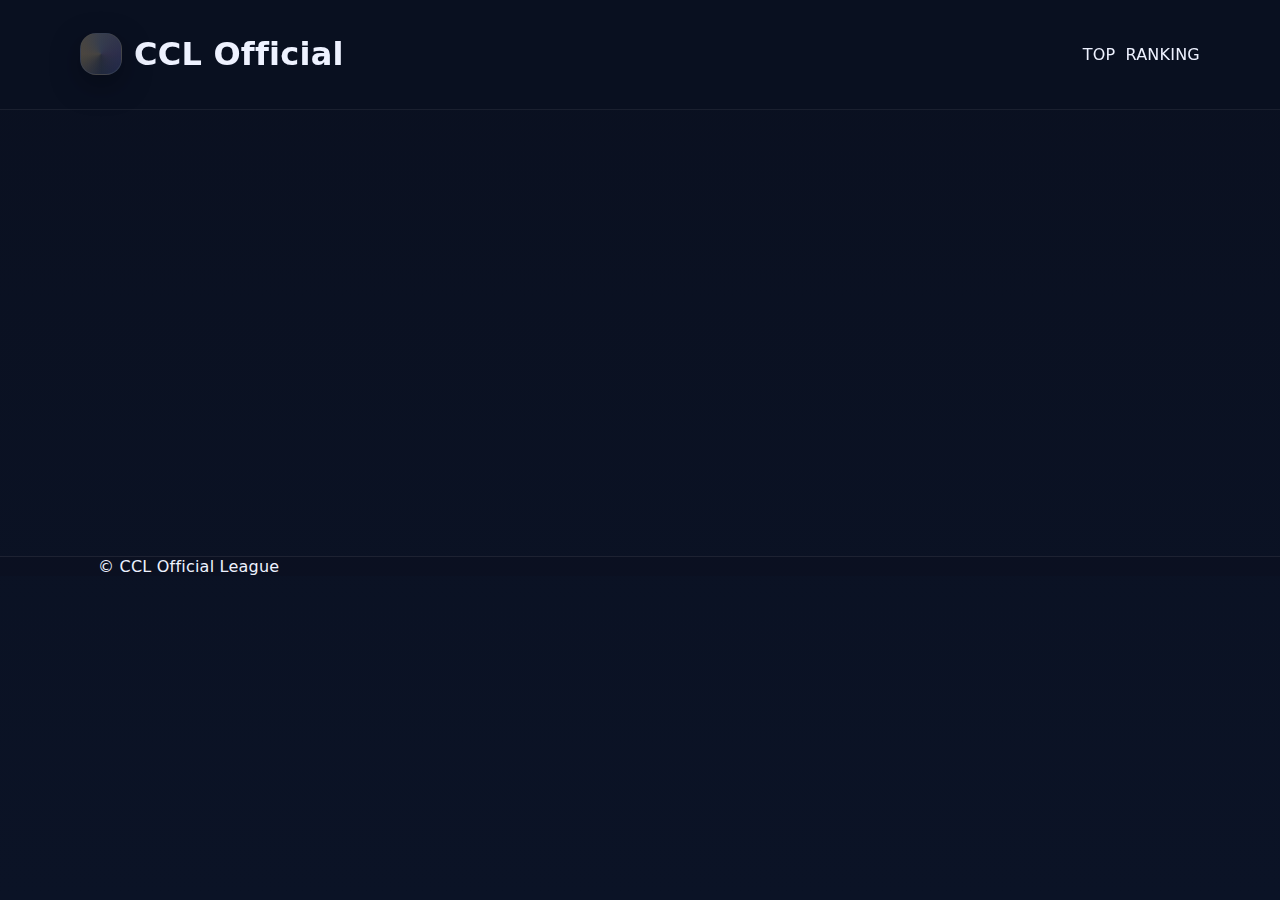
<file: index.html>
<!DOCTYPE html>
<html lang="ja">
<head>
  <meta charset="UTF-8" />
  <meta name="viewport" content="width=device-width, initial-scale=1.0" />
  <title>CCL Official</title>
  <link rel="stylesheet" href="style.css" />
</head>
<body>
  <header class="header">
    <div class="container header-inner">
      <div class="brand">
        <div class="logo" aria-hidden="true"></div>
        <div>
          <h1>CCL Official</h1>
        </div>
      </div>

      <nav class="nav">
        <a class="active" href="index.html">TOP</a>
        <a href="ranking.html">RANKING</a>
      </nav>
    </div>
  </header>

  <main class="container">
    <section class="hero">
      <div class="badge"><span class="dot"></span> Calligraphy Championship League</div>
      <h2>頂点を決める。</h2>
      <p>
        CCLは、字で人生を変えるきっかけを作るための公式リーグ。<br />
        ランキングと公式戦績を、誰でも見られる形で公開する。
      </p>
    </section>

    <section class="grid">
      <div class="card">
        <h3>RANKING</h3>
        <p>公式ランキング。勝利数・勝率・試合数で並ぶ。</p>
        <a class="btn" href="ranking.html">ランキングを見る →</a>
      </div>

      <div class="card">
        <h3>MISSION</h3>
        <p>「字で人生を変えるきっかけを作る」。CCLは競技として、権威を積み上げる。</p>
        <a class="btn" href="ranking.html">最新の結果を見る →</a>
      </div>
    </section>
  </main>

  <footer class="footer">
    <div class="container">© CCL Official League</div>
  </footer>
</body>
</html>
</file>
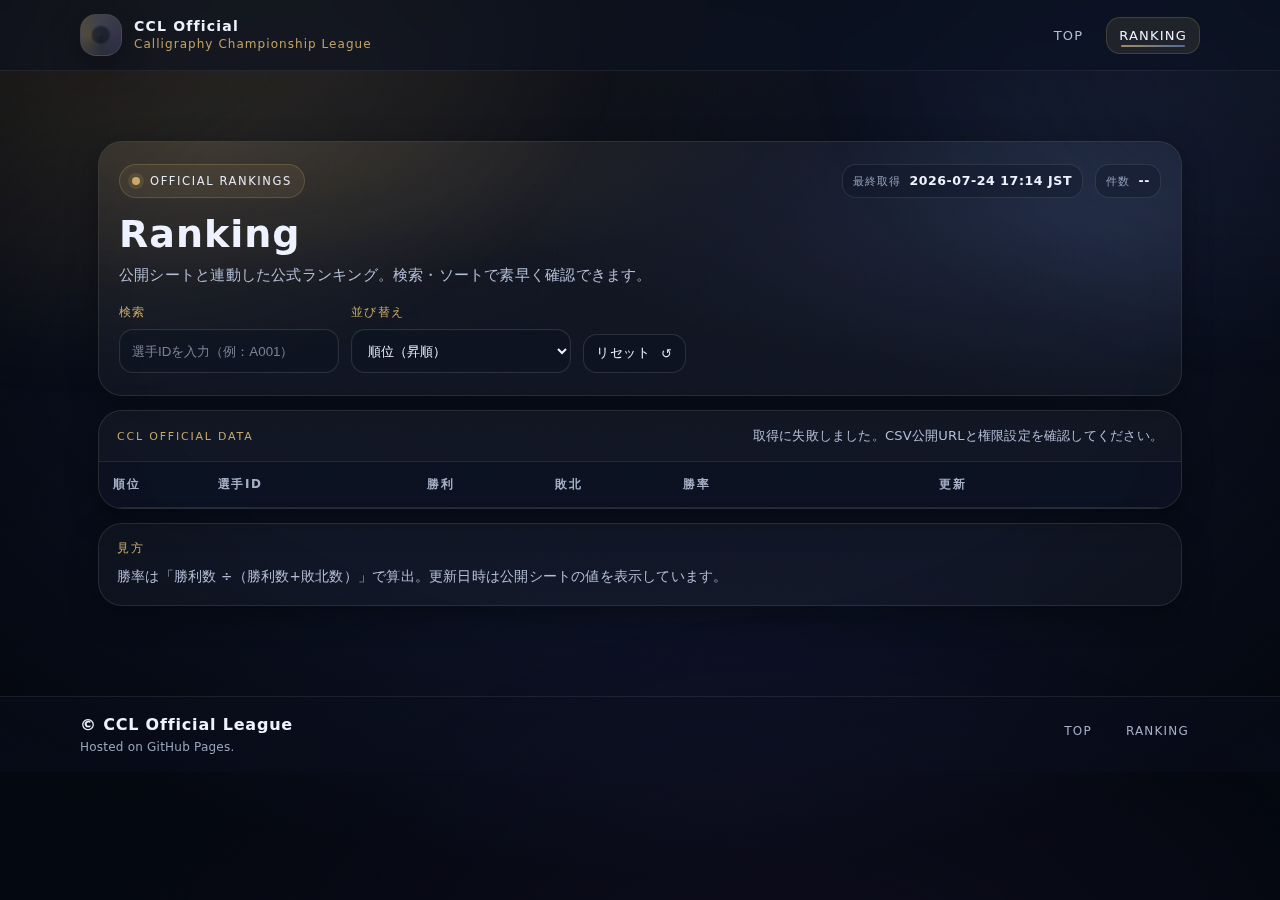
<file: ranking.html>
<!DOCTYPE html>
<html lang="ja">
<head>
  <meta charset="UTF-8" />
  <meta name="viewport" content="width=device-width, initial-scale=1.0" />
  <title>CCL Official — Ranking</title>
  <meta name="description" content="CCL公式ランキング。勝利数・敗北数・勝率・更新日時を公開。" />
  <meta name="theme-color" content="#0b1020" />
  <link rel="stylesheet" href="style.css" />
</head>

<body>
  <!-- Premium Background (shared) -->
  <div class="bg" aria-hidden="true">
    <div class="bg-aurora"></div>
    <div class="bg-grid"></div>
    <div class="bg-noise"></div>
    <div class="bg-vignette"></div>
  </div>

  <header class="header">
    <div class="container header-inner">
      <a class="brand" href="index.html" aria-label="CCL Official">
        <span class="logo" aria-hidden="true">
          <span class="logo-core"></span>
        </span>
        <span class="brand-text">
          <span class="brand-title">CCL Official</span>
          <span class="brand-sub">Calligraphy Championship League</span>
        </span>
      </a>

      <nav class="nav" aria-label="Primary navigation">
        <a class="nav-link" href="index.html">TOP</a>
        <a class="nav-link active" href="ranking.html">RANKING</a>
      </nav>
    </div>
  </header>

  <main class="container main">
    <section class="pagehead">
      <div class="pagehead-top">
        <div class="badge">
          <span class="badge-dot" aria-hidden="true"></span>
          OFFICIAL RANKINGS
        </div>

        <div class="pagehead-right">
          <div class="meta">
            <span class="meta-k">最終取得</span>
            <span class="meta-v" id="fetchedAt">--</span>
          </div>
          <div class="meta">
            <span class="meta-k">件数</span>
            <span class="meta-v" id="rowCount">--</span>
          </div>
        </div>
      </div>

      <h1 class="page-title">Ranking</h1>
      <p class="page-lead">
        公開シートと連動した公式ランキング。検索・ソートで素早く確認できます。
      </p>

      <div class="controlbar">
        <div class="control">
          <label class="control-label" for="searchInput">検索</label>
          <input id="searchInput" class="input" type="text" placeholder="選手IDを入力（例：A001）" autocomplete="off" />
        </div>

        <div class="control">
          <label class="control-label" for="sortSelect">並び替え</label>
          <select id="sortSelect" class="select">
            <option value="順位:asc">順位（昇順）</option>
            <option value="勝利数:desc">勝利数（多い順）</option>
            <option value="敗北数:asc">敗北数（少ない順）</option>
            <option value="勝率:desc">勝率（高い順）</option>
            <option value="更新日時:desc">更新日時（新しい順）</option>
          </select>
        </div>

        <div class="control control-inline">
          <button id="resetBtn" class="btn btn-ghost btn-small" type="button">
            リセット <span class="btn-arrow" aria-hidden="true">↺</span>
          </button>
        </div>
      </div>
    </section>

    <section class="tablecard" aria-label="Ranking table">
      <div class="tablecard-head">
        <div class="kicker">CCL OFFICIAL DATA</div>
        <div class="tablecard-sub" id="note">取得中…</div>
      </div>

      <div class="tablewrap" role="region" aria-label="Scrollable table">
        <table class="table" id="rankTable">
          <thead>
            <tr>
              <th data-key="順位" class="col-rank">順位</th>
              <th data-key="選手ID" class="col-id">選手ID</th>
              <th data-key="勝利数" class="col-num">勝利</th>
              <th data-key="敗北数" class="col-num">敗北</th>
              <th data-key="勝率" class="col-rate">勝率</th>
              <th data-key="更新日時" class="col-time">更新</th>
            </tr>
          </thead>
          <tbody id="rankTbody">
            <!-- rows injected -->
          </tbody>
        </table>
      </div>
    </section>

    <section class="hint">
      <div class="hint-inner">
        <div class="hint-title">見方</div>
        <div class="hint-text">
          勝率は「勝利数 ÷（勝利数+敗北数）」で算出。更新日時は公開シートの値を表示しています。
        </div>
      </div>
    </section>
  </main>

  <footer class="footer">
    <div class="container footer-inner">
      <div class="footer-left">
        <div class="footer-brand">© CCL Official League</div>
        <div class="footer-note">Hosted on GitHub Pages.</div>
      </div>
      <div class="footer-right">
        <a class="footer-link" href="index.html">TOP</a>
        <a class="footer-link" href="ranking.html">RANKING</a>
      </div>
    </div>
  </footer>

  <script>
    // ============================
    // 1) CSV URL (already set)
    // ============================
    const CSV_URL = "https://docs.google.com/spreadsheets/d/e/2PACX-1vSdXvohXC-6MPzzGi11aSPM_LazB6OkKRyyW8_mIFR8NPY6YEuMyIsgqlPQc7LJj26RSR9TG5HSI83-/pub?gid=0&single=true&output=csv";

    // Expected header names in Japanese:
    // 「順位 / 選手ID / 勝利数 / 敗北数 / 勝率 / 更新日時」
    const HEADER_MAP = {
      rank: ["順位", "Rank"],
      playerId: ["選手ID", "選手Id", "PlayerID", "ID"],
      wins: ["勝利数", "勝利", "Win", "Wins"],
      losses: ["敗北数", "敗北", "Loss", "Losses"],
      winRate: ["勝率", "WinRate", "勝率(%)"],
      updatedAt: ["更新日時", "更新", "Updated", "updated_at"]
    };

    const els = {
      fetchedAt: document.getElementById("fetchedAt"),
      rowCount: document.getElementById("rowCount"),
      note: document.getElementById("note"),
      tbody: document.getElementById("rankTbody"),
      search: document.getElementById("searchInput"),
      sort: document.getElementById("sortSelect"),
      reset: document.getElementById("resetBtn"),
    };

    let allRows = [];
    let viewRows = [];

    function nowJSTString() {
      const d = new Date();
      const y = d.getFullYear();
      const m = String(d.getMonth()+1).padStart(2,'0');
      const day = String(d.getDate()).padStart(2,'0');
      const hh = String(d.getHours()).padStart(2,'0');
      const mm = String(d.getMinutes()).padStart(2,'0');
      return `${y}-${m}-${day} ${hh}:${mm} JST`;
    }

    function csvParse(text) {
      const rows = [];
      let cur = [];
      let val = "";
      let inQuotes = false;

      for (let i=0; i<text.length; i++){
        const c = text[i];
        const n = text[i+1];

        if (c === '"' && inQuotes && n === '"'){
          val += '"'; i++;
          continue;
        }
        if (c === '"'){
          inQuotes = !inQuotes;
          continue;
        }
        if (c === ',' && !inQuotes){
          cur.push(val);
          val = "";
          continue;
        }
        if ((c === '\n' || c === '\r') && !inQuotes){
          if (c === '\r' && n === '\n') i++;
          cur.push(val);
          val = "";
          if (cur.length > 1 || (cur.length === 1 && cur[0] !== "")) rows.push(cur);
          cur = [];
          continue;
        }
        val += c;
      }
      cur.push(val);
      if (cur.length > 1 || (cur.length === 1 && cur[0] !== "")) rows.push(cur);

      if (rows.length && rows[0].length && rows[0][0].charCodeAt(0) === 0xFEFF){
        rows[0][0] = rows[0][0].slice(1);
      }
      return rows;
    }

    function normalizeHeader(h) {
      return String(h || "").trim();
    }

    function findKeyIndex(headers, candidates) {
      const set = candidates.map(normalizeHeader);
      for (let i=0; i<headers.length; i++){
        const h = normalizeHeader(headers[i]);
        if (set.includes(h)) return i;
      }
      return -1;
    }

    function toNumber(v) {
      const s = String(v ?? "").trim().replace(/%/g,"");
      if (s === "") return NaN;
      const n = Number(s);
      return Number.isFinite(n) ? n : NaN;
    }

    function formatRate(v) {
      const raw = String(v ?? "").trim();
      if (raw.endsWith("%")) {
        const n = toNumber(raw);
        return Number.isFinite(n) ? `${n.toFixed(1)}%` : "--";
      }
      const n = toNumber(raw);
      if (!Number.isFinite(n)) return "--";
      const pct = (n <= 1) ? n * 100 : n;
      return `${pct.toFixed(1)}%`;
    }

    function rateBarValue(row) {
      const raw = String(row.winRate ?? "").trim();
      if (raw.endsWith("%")) {
        const n = toNumber(raw);
        return Number.isFinite(n) ? Math.max(0, Math.min(100, n)) : 0;
      }
      const n = toNumber(raw);
      if (!Number.isFinite(n)) return 0;
      const pct = (n <= 1) ? n * 100 : n;
      return Math.max(0, Math.min(100, pct));
    }

    function safeText(v) {
      return (v ?? "").toString();
    }

    function compare(a, b, key, dir) {
      const d = (dir === "asc") ? 1 : -1;

      if (key === "順位" || key === "勝利数" || key === "敗北数") {
        const an = toNumber(a[key]);
        const bn = toNumber(b[key]);
        return (an - bn) * d;
      }
      if (key === "勝率") {
        return (rateBarValue(a) - rateBarValue(b)) * d;
      }
      if (key === "更新日時") {
        const ad = Date.parse(a[key]);
        const bd = Date.parse(b[key]);
        if (Number.isFinite(ad) && Number.isFinite(bd)) return (ad - bd) * d;
        return safeText(a[key]).localeCompare(safeText(b[key]), "ja") * d;
      }
      return safeText(a[key]).localeCompare(safeText(b[key]), "ja") * d;
    }

    function escapeHTML(str) {
      return String(str ?? "")
        .replaceAll("&","&amp;")
        .replaceAll("<","&lt;")
        .replaceAll(">","&gt;")
        .replaceAll('"',"&quot;")
        .replaceAll("'","&#039;");
    }

    const sortState = { key: "順位", dir: "asc" };

    function render(rows) {
      els.tbody.innerHTML = "";
      if (!rows.length) {
        const tr = document.createElement("tr");
        tr.innerHTML = `<td colspan="6" class="empty">該当する選手が見つかりません。</td>`;
        els.tbody.appendChild(tr);
        return;
      }

      const frag = document.createDocumentFragment();

      rows.forEach((r, idx) => {
        const tr = document.createElement("tr");
        const rank = safeText(r["順位"]);
        const pid = safeText(r["選手ID"]);
        const wins = safeText(r["勝利数"]);
        const losses = safeText(r["敗北数"]);
        const rate = formatRate(r["勝率"]);
        const updated = safeText(r["更新日時"]);
        const bar = rateBarValue(r);

        if (String(rank).trim() === "1" || (idx === 0 && sortState.key === "順位" && sortState.dir === "asc")) {
          tr.classList.add("top1");
        }

        tr.innerHTML = `
          <td class="rankcell"><span class="rank">${escapeHTML(rank)}</span></td>
          <td class="idcell"><span class="id">${escapeHTML(pid)}</span></td>
          <td class="num">${escapeHTML(wins)}</td>
          <td class="num">${escapeHTML(losses)}</td>
          <td class="ratecell">
            <div class="ratebox" aria-label="勝率 ${escapeHTML(rate)}">
              <div class="ratebar" style="width:${bar}%"></div>
              <div class="ratetext">${escapeHTML(rate)}</div>
            </div>
          </td>
          <td class="time">${escapeHTML(updated)}</td>
        `;
        frag.appendChild(tr);
      });

      els.tbody.appendChild(frag);
    }

    function apply() {
      const q = els.search.value.trim().toLowerCase();

      viewRows = allRows.filter(r => {
        if (!q) return true;
        return String(r["選手ID"] ?? "").toLowerCase().includes(q);
      });

      viewRows.sort((a,b) => compare(a,b, sortState.key, sortState.dir));
      render(viewRows);

      els.rowCount.textContent = `${viewRows.length}`;
    }

    function setSortFromSelect() {
      const [k, d] = els.sort.value.split(":");
      sortState.key = k;
      sortState.dir = d;
    }

    async function load() {
      // This guard will no longer trigger since CSV_URL is set
      els.note.textContent = "取得中…";
      els.fetchedAt.textContent = nowJSTString();

      try {
        const res = await fetch(CSV_URL, { cache: "no-store" });
        if (!res.ok) throw new Error(`Fetch failed: ${res.status}`);

        const text = await res.text();
        const rows = csvParse(text);
        if (rows.length < 2) throw new Error("CSV rows are insufficient.");

        const headers = rows[0].map(normalizeHeader);

        const idxRank = findKeyIndex(headers, HEADER_MAP.rank);
        const idxId = findKeyIndex(headers, HEADER_MAP.playerId);
        const idxWins = findKeyIndex(headers, HEADER_MAP.wins);
        const idxLosses = findKeyIndex(headers, HEADER_MAP.losses);
        const idxRate = findKeyIndex(headers, HEADER_MAP.winRate);
        const idxUpd = findKeyIndex(headers, HEADER_MAP.updatedAt);

        const missing = [];
        if (idxRank < 0) missing.push("順位");
        if (idxId < 0) missing.push("選手ID");
        if (idxWins < 0) missing.push("勝利数");
        if (idxLosses < 0) missing.push("敗北数");
        if (idxRate < 0) missing.push("勝率");
        if (idxUpd < 0) missing.push("更新日時");

        if (missing.length) {
          els.note.textContent = `CSV列名が一致しません：${missing.join(" / ")}（ヘッダー名を確認）`;
          return;
        }

        allRows = rows.slice(1)
          .filter(r => r.some(c => String(c ?? "").trim() !== ""))
          .map(r => ({
            "順位": r[idxRank] ?? "",
            "選手ID": r[idxId] ?? "",
            "勝利数": r[idxWins] ?? "",
            "敗北数": r[idxLosses] ?? "",
            "勝率": r[idxRate] ?? "",
            "更新日時": r[idxUpd] ?? ""
          }));

        els.note.textContent = "公開シートと連動しています。";
        setSortFromSelect();
        apply();
      } catch (e) {
        console.error(e);
        els.note.textContent = "取得に失敗しました。CSV公開URLと権限設定を確認してください。";
      }
    }

    els.search.addEventListener("input", () => apply());
    els.sort.addEventListener("change", () => { setSortFromSelect(); apply(); });
    els.reset.addEventListener("click", () => {
      els.search.value = "";
      els.sort.value = "順位:asc";
      setSortFromSelect();
      apply();
    });

    (function(){
      const reduce = window.matchMedia && window.matchMedia('(prefers-reduced-motion: reduce)').matches;
      if (reduce) return;

      const els2 = document.querySelectorAll('.pagehead, .tablecard, .hint');
      const obs = new IntersectionObserver((entries) => {
        for (const e of entries) {
          if (e.isIntersecting) {
            e.target.classList.add('reveal');
            obs.unobserve(e.target);
          }
        }
      }, { threshold: 0.12 });
      els2.forEach(el => obs.observe(el));
    })();

    load();
  </script>
</body>
</html>
</file>
<file: style.css>
/* =========================================================
   CCL Official — Premium UI (Shared)
   Goal: Official / Prestige / Cool / Clear
   ========================================================= */

/* ---------- Tokens ---------- */
:root{
  /* Base background: deep navy (not pure black) */
  --bg0:#070a14;
  --bg1:#0a1020;
  --bg2:#0b1326;

  --text:#eef2ff;
  --muted:#b3bed6;
  --muted2:#93a0bd;

  --line: rgba(255,255,255,.10);
  --line2: rgba(255,255,255,.07);

  --panel: rgba(255,255,255,.06);
  --panel2: rgba(255,255,255,.045);

  /* Prestige accents (restrained saturation) */
  --gold:#d7b56d;
  --gold2:#f0d9a3;
  --blue:#7aa2ff;
  --violet:#b46bff;

  --shadow: 0 18px 60px rgba(0,0,0,.55);
  --shadow2: 0 10px 30px rgba(0,0,0,.35);

  --r: 18px;
  --r2: 24px;

  --w: 1120px;

  /* spacing */
  --s1: 8px;
  --s2: 12px;
  --s3: 16px;
  --s4: 20px;
  --s5: 28px;
  --s6: 44px;
  --s7: 70px;

  --ease: cubic-bezier(.2,.8,.2,1);
}

*{ box-sizing:border-box; }
html,body{ height:100%; }
body{
  margin:0;
  color:var(--text);
  font-family: ui-sans-serif, system-ui, -apple-system, "Segoe UI",
               "Hiragino Kaku Gothic ProN", "Noto Sans JP", sans-serif;
  letter-spacing:.22px;
  background: linear-gradient(180deg, var(--bg1), var(--bg2));
  overflow-x:hidden;
}

a{ color:inherit; text-decoration:none; }
.container{ max-width:var(--w); margin:0 auto; padding:0 18px; }

@media (prefers-reduced-motion: reduce){
  *{ animation:none !important; transition:none !important; scroll-behavior:auto !important; }
}

/* ---------- Background FX (premium & restrained) ---------- */
.bg{
  position:fixed;
  inset:0;
  pointer-events:none;
  z-index:-1;
  background:
    radial-gradient(1200px 800px at 20% -10%, rgba(215,181,109,.10), transparent 58%),
    radial-gradient(900px 700px at 90% 0%, rgba(122,162,255,.08), transparent 60%),
    radial-gradient(1100px 800px at 55% 110%, rgba(180,107,255,.06), transparent 60%),
    linear-gradient(180deg, var(--bg0), var(--bg2));
}

.bg-aurora{
  position:absolute; inset:-18%;
  background:
    radial-gradient(900px 600px at 18% 16%, rgba(215,181,109,.14), transparent 62%),
    radial-gradient(780px 540px at 86% 18%, rgba(122,162,255,.10), transparent 62%),
    radial-gradient(900px 650px at 60% 95%, rgba(180,107,255,.07), transparent 65%);
  filter: blur(18px);
  transform: translateZ(0);
  animation: aurora 14s var(--ease) infinite alternate;
  opacity:.95;
}

@keyframes aurora{
  from{ transform: translate3d(-0.8%, -0.8%, 0) scale(1.00); }
  to  { transform: translate3d( 0.8%,  0.8%, 0) scale(1.02); }
}

.bg-grid{
  position:absolute; inset:0;
  background-image:
    linear-gradient(to right, rgba(255,255,255,.06) 1px, transparent 1px),
    linear-gradient(to bottom, rgba(255,255,255,.06) 1px, transparent 1px);
  background-size: 72px 72px;
  opacity:.05;
  mask-image: radial-gradient(62% 54% at 50% 30%, #000 62%, transparent 100%);
}

.bg-noise{
  position:absolute; inset:0;
  background-image: url("data:image/svg+xml,%3Csvg xmlns='http://www.w3.org/2000/svg' width='160' height='160'%3E%3Cfilter id='n'%3E%3CfeTurbulence type='fractalNoise' baseFrequency='.85' numOctaves='3' stitchTiles='stitch'/%3E%3C/filter%3E%3Crect width='160' height='160' filter='url(%23n)' opacity='.35'/%3E%3C/svg%3E");
  opacity:.05;
  mix-blend-mode: overlay;
}

.bg-vignette{
  position:absolute; inset:0;
  background: radial-gradient(72% 62% at 50% 35%, transparent 55%, rgba(0,0,0,.58) 100%);
  opacity:.95;
}

/* ---------- Header ---------- */
.header{
  position:sticky;
  top:0;
  z-index:50;
  backdrop-filter: blur(14px);
  background: rgba(10,16,32,.55);
  border-bottom: 1px solid var(--line2);
}

.header-inner{
  display:flex;
  align-items:center;
  justify-content:space-between;
  gap:16px;
  padding: 14px 0;
}

/* Brand */
.brand{
  display:flex;
  align-items:center;
  gap:12px;
  min-width:260px;
}
.logo{
  width:42px; height:42px;
  border-radius: 16px;
  position:relative;
  background: linear-gradient(135deg, rgba(215,181,109,.22), rgba(122,162,255,.15));
  border: 1px solid rgba(255,255,255,.10);
  box-shadow: var(--shadow2);
  overflow:hidden;
}
.logo::before{
  content:"";
  position:absolute; inset:-45%;
  background: conic-gradient(from 180deg,
    rgba(215,181,109,.0),
    rgba(215,181,109,.30),
    rgba(122,162,255,.22),
    rgba(180,107,255,.14),
    rgba(215,181,109,.0)
  );
  animation: spin 10s linear infinite;
  opacity:.55;
}
@keyframes spin{ to{ transform: rotate(360deg);} }

.logo-core{
  position:absolute; inset:10px;
  border-radius: 12px;
  background: rgba(10,16,32,.55);
  border:1px solid rgba(255,255,255,.08);
  box-shadow: inset 0 0 0 1px rgba(215,181,109,.08);
}

.brand-text{ display:flex; flex-direction:column; line-height:1.05; }
.brand-title{
  font-weight:900;
  letter-spacing:1.2px;
  font-size:14px;
}
.brand-sub{
  font-size:12px;
  color: rgba(215,181,109,.88);
  letter-spacing:1.05px;
  margin-top:4px;
}

/* Nav */
.nav{
  display:flex;
  align-items:center;
  gap:10px;
}
.nav-link{
  position:relative;
  padding:10px 12px;
  border-radius: 14px;
  font-size:13px;
  letter-spacing:1.2px;
  color: var(--muted);
  border: 1px solid transparent;
  transition: background .2s var(--ease), border-color .2s var(--ease), transform .2s var(--ease), color .2s var(--ease);
}
.nav-link:hover{
  background: rgba(255,255,255,.06);
  border-color: rgba(255,255,255,.10);
  color: var(--text);
  transform: translateY(-1px);
}
.nav-link.active{
  background: rgba(215,181,109,.10);
  border-color: rgba(215,181,109,.20);
  color: var(--text);
}
.nav-link.active::after{
  content:"";
  position:absolute;
  left:14px; right:14px; bottom:6px;
  height:2px;
  border-radius:99px;
  background: linear-gradient(90deg, rgba(215,181,109,.85), rgba(122,162,255,.65));
  opacity:.85;
}

/* ---------- Main layout ---------- */
.main{
  padding-top: var(--s7);
  padding-bottom: 90px;
}

/* ---------- Reveal animation ---------- */
.hero, .card, .banner, .pagehead, .tablecard, .hint{
  opacity: 1;
  transform: none;
}
@media (prefers-reduced-motion: no-preference){
  .hero, .card, .banner, .pagehead, .tablecard, .hint{
    opacity: 0;
    transform: translateY(10px);
    transition: opacity .65s var(--ease), transform .65s var(--ease);
  }
  .reveal{
    opacity: 1 !important;
    transform: translateY(0) !important;
  }
}

/* ---------- Hero (index) ---------- */
.hero{
  position:relative;
  border-radius: var(--r2);
  border: 1px solid rgba(255,255,255,.10);
  background: linear-gradient(180deg, rgba(255,255,255,.07), rgba(255,255,255,.03));
  box-shadow: var(--shadow);
  overflow:hidden;
  padding: 34px 28px 28px;
}

.hero::before{
  content:"";
  position:absolute; inset:-2px;
  background:
    radial-gradient(1000px 300px at 12% 0%, rgba(215,181,109,.16), transparent 62%),
    radial-gradient(980px 380px at 92% 20%, rgba(122,162,255,.12), transparent 62%),
    radial-gradient(900px 520px at 50% 120%, rgba(180,107,255,.07), transparent 62%);
  pointer-events:none;
}

.hero::after{
  content:"";
  position:absolute;
  inset:-40%;
  background: linear-gradient(120deg, transparent 40%, rgba(255,255,255,.07), transparent 60%);
  transform: rotate(10deg) translateX(-20%);
  opacity:.28;
  animation: sheen 10s var(--ease) infinite;
  pointer-events:none;
}
@keyframes sheen{
  0%{ transform: rotate(10deg) translateX(-30%); }
  50%{ transform: rotate(10deg) translateX(20%); }
  100%{ transform: rotate(10deg) translateX(-30%); }
}

.hero-top{
  display:flex;
  align-items:flex-start;
  justify-content:space-between;
  gap: 16px;
  flex-wrap:wrap;
  position:relative;
}

.badge{
  display:inline-flex;
  align-items:center;
  gap:10px;
  padding: 9px 12px;
  border-radius: 999px;
  border: 1px solid rgba(215,181,109,.22);
  background: rgba(215,181,109,.09);
  color: rgba(238,242,255,.95);
  font-size: 11.5px;
  letter-spacing: 1.6px;
  text-transform: uppercase;
}

.badge-dot{
  width: 8px;
  height: 8px;
  border-radius: 50%;
  background: rgba(215,181,109,.92);
  box-shadow: 0 0 0 4px rgba(215,181,109,.14);
}

.hero-actions{
  display:flex;
  gap:10px;
  flex-wrap:wrap;
}

.hero-title{
  position:relative;
  margin: 18px 0 10px;
  font-size: 52px;
  line-height: 1.06;
  letter-spacing: 1.5px;
  text-shadow: 0 18px 60px rgba(0,0,0,.45);
}

.hero-lead{
  position:relative;
  margin:0;
  color: var(--muted);
  font-size: 15px;
  line-height: 1.95;
  max-width: 72ch;
}

.hero-divider{
  height:1px;
  margin-top: 22px;
  background: linear-gradient(90deg, rgba(215,181,109,.50), rgba(255,255,255,.08), rgba(122,162,255,.40));
  opacity:.75;
}

/* Metrics */
.hero-metrics{
  margin-top: 20px;
  display:grid;
  grid-template-columns: repeat(3, 1fr);
  gap: 12px;
  position:relative;
}
.metric{
  padding: 14px 14px;
  border-radius: 16px;
  border: 1px solid rgba(255,255,255,.09);
  background: rgba(255,255,255,.03);
  box-shadow: 0 10px 24px rgba(0,0,0,.22);
}
.metric-k{
  font-size: 11px;
  letter-spacing: 1.6px;
  text-transform: uppercase;
  color: rgba(215,181,109,.90);
}
.metric-v{
  margin-top: 8px;
  font-weight: 900;
  letter-spacing: .6px;
}
.metric-s{
  margin-top: 6px;
  color: var(--muted2);
  font-size: 12.5px;
  line-height: 1.6;
}

@media (max-width: 920px){
  .hero-title{ font-size: 40px; }
  .hero-metrics{ grid-template-columns: 1fr; }
}

/* ---------- Buttons ---------- */
.btn{
  display:inline-flex;
  align-items:center;
  justify-content:center;
  gap:10px;
  padding: 11px 14px;
  border-radius: 14px;
  font-size: 13px;
  letter-spacing: .7px;
  border: 1px solid rgba(255,255,255,.10);
  background: rgba(255,255,255,.04);
  color: var(--text);
  transition: transform .18s var(--ease), background .18s var(--ease), border-color .18s var(--ease), box-shadow .18s var(--ease);
  user-select:none;
}
.btn:hover{
  transform: translateY(-1px);
  background: rgba(255,255,255,.06);
  border-color: rgba(255,255,255,.14);
  box-shadow: 0 12px 26px rgba(0,0,0,.28);
}
.btn:active{ transform: translateY(0); }

.btn-primary{
  border-color: rgba(215,181,109,.26);
  background: linear-gradient(180deg, rgba(215,181,109,.16), rgba(215,181,109,.09));
}
.btn-primary:hover{
  border-color: rgba(215,181,109,.38);
  background: linear-gradient(180deg, rgba(215,181,109,.20), rgba(215,181,109,.11));
}

.btn-ghost{
  background: rgba(10,16,32,.35);
  border-color: rgba(255,255,255,.12);
}
.btn-secondary{
  border-color: rgba(255,255,255,.12);
  background: rgba(255,255,255,.04);
}

.btn-small{
  padding: 10px 12px;
  font-size: 12.5px;
}

.btn-icon{ filter: drop-shadow(0 10px 18px rgba(0,0,0,.35)); }
.btn-arrow{ opacity:.9; }

/* ---------- Grid / Cards ---------- */
.grid{
  margin-top: 18px;
  display:grid;
  grid-template-columns: repeat(2, 1fr);
  gap: 14px;
}
@media (max-width: 860px){
  .grid{ grid-template-columns: 1fr; }
}

.card{
  position:relative;
  padding: 20px 18px;
  border-radius: var(--r2);
  border: 1px solid rgba(255,255,255,.10);
  background: rgba(255,255,255,.04);
  box-shadow: var(--shadow2);
  overflow:hidden;
  transition: transform .18s var(--ease), border-color .18s var(--ease), background .18s var(--ease);
}
.card::before{
  content:"";
  position:absolute;
  inset:-2px;
  background: radial-gradient(540px 260px at 10% 10%, rgba(215,181,109,.14), transparent 60%);
  opacity:.0;
  transition: opacity .18s var(--ease);
  pointer-events:none;
}
.card:hover{
  transform: translateY(-2px);
  border-color: rgba(215,181,109,.20);
  background: rgba(255,255,255,.05);
}
.card:hover::before{ opacity:1; }

.card-glow::after{
  content:"";
  position:absolute;
  inset:-30%;
  background: conic-gradient(from 180deg,
    rgba(215,181,109,.0),
    rgba(215,181,109,.18),
    rgba(122,162,255,.14),
    rgba(180,107,255,.10),
    rgba(215,181,109,.0)
  );
  filter: blur(18px);
  opacity:.16;
  animation: spin 14s linear infinite;
  pointer-events:none;
}

.card-head{
  display:flex;
  align-items:center;
  gap: 12px;
  margin-bottom: 10px;
  position:relative;
}

.card-icon{
  width: 42px; height: 42px;
  border-radius: 16px;
  display:grid;
  place-items:center;
  background: rgba(10,16,32,.35);
  border: 1px solid rgba(255,255,255,.10);
  box-shadow: inset 0 0 0 1px rgba(215,181,109,.08);
  color: rgba(215,181,109,.88);
}
.card-icon svg{ width: 22px; height: 22px; }

.card-title{
  margin:0;
  font-size: 13px;
  letter-spacing: 2.0px;
  text-transform: uppercase;
  color: rgba(215,181,109,.92);
}

.card-text{
  margin:0 0 16px;
  color: var(--muted);
  line-height: 1.85;
  font-size: 14px;
}

/* ---------- Banner ---------- */
.banner{
  margin-top: 16px;
  border-radius: var(--r2);
  border: 1px solid rgba(255,255,255,.10);
  background: linear-gradient(180deg, rgba(255,255,255,.06), rgba(255,255,255,.03));
  box-shadow: var(--shadow2);
  overflow:hidden;
  position:relative;
}
.banner::before{
  content:"";
  position:absolute;
  inset:-2px;
  background:
    radial-gradient(780px 280px at 15% 0%, rgba(215,181,109,.14), transparent 62%),
    radial-gradient(780px 280px at 90% 100%, rgba(122,162,255,.10), transparent 62%);
  pointer-events:none;
}
.banner-inner{
  position:relative;
  padding: 18px;
  display:flex;
  align-items:center;
  justify-content:space-between;
  gap: 16px;
  flex-wrap:wrap;
}
.kicker{
  font-size: 11px;
  letter-spacing: 1.8px;
  text-transform: uppercase;
  color: rgba(215,181,109,.92);
}
.banner-title{
  margin-top: 8px;
  font-weight: 900;
  letter-spacing: .6px;
  font-size: 18px;
}
.banner-sub{
  margin-top: 6px;
  color: var(--muted);
  font-size: 13.5px;
}

/* ---------- Ranking page head ---------- */
.pagehead{
  position:relative;
  border-radius: var(--r2);
  border: 1px solid rgba(255,255,255,.10);
  background: rgba(255,255,255,.035);
  box-shadow: var(--shadow2);
  overflow:hidden;
  padding: 22px 20px;
}
.pagehead::before{
  content:"";
  position:absolute; inset:-2px;
  background:
    radial-gradient(900px 240px at 10% 0%, rgba(215,181,109,.12), transparent 62%),
    radial-gradient(900px 260px at 90% 30%, rgba(122,162,255,.10), transparent 62%);
  pointer-events:none;
}
.pagehead > *{ position:relative; }

.pagehead-top{
  display:flex;
  align-items:flex-start;
  justify-content:space-between;
  gap: 14px;
  flex-wrap:wrap;
}
.pagehead-right{
  display:flex;
  gap: 12px;
  flex-wrap:wrap;
}
.meta{
  display:flex;
  gap: 8px;
  align-items:baseline;
  padding: 8px 10px;
  border-radius: 14px;
  border: 1px solid rgba(255,255,255,.10);
  background: rgba(10,16,32,.30);
}
.meta-k{
  font-size: 11px;
  color: var(--muted2);
  letter-spacing: 1.2px;
}
.meta-v{
  font-size: 12.5px;
  font-weight: 800;
  letter-spacing: .6px;
}

.page-title{
  margin: 14px 0 6px;
  font-size: 38px;
  letter-spacing: 1.0px;
}
.page-lead{
  margin:0;
  color: var(--muted);
  line-height: 1.8;
  font-size: 14.5px;
  max-width: 80ch;
}

/* Controls */
.controlbar{
  margin-top: 16px;
  display:flex;
  gap: 12px;
  flex-wrap:wrap;
  align-items:flex-end;
}
.control{
  display:flex;
  flex-direction:column;
  gap: 8px;
  min-width: 220px;
}
.control-inline{
  min-width: auto;
}
.control-label{
  font-size: 12px;
  color: rgba(215,181,109,.92);
  letter-spacing: 1.4px;
  text-transform: uppercase;
}
.input, .select{
  height: 44px;
  border-radius: 14px;
  border: 1px solid rgba(255,255,255,.12);
  background: rgba(10,16,32,.35);
  color: var(--text);
  padding: 0 12px;
  outline: none;
  box-shadow: inset 0 0 0 1px rgba(255,255,255,.02);
}
.input::placeholder{ color: rgba(179,190,214,.65); }
.input:focus, .select:focus{
  border-color: rgba(215,181,109,.28);
  box-shadow: 0 0 0 3px rgba(215,181,109,.10);
}

/* ---------- Table card ---------- */
.tablecard{
  margin-top: 14px;
  border-radius: var(--r2);
  border: 1px solid rgba(255,255,255,.10);
  background: rgba(255,255,255,.035);
  box-shadow: var(--shadow2);
  overflow:hidden;
}

.tablecard-head{
  padding: 16px 18px;
  border-bottom: 1px solid rgba(255,255,255,.08);
  display:flex;
  align-items:baseline;
  justify-content:space-between;
  gap: 12px;
  flex-wrap:wrap;
}
.tablecard-sub{
  color: var(--muted);
  font-size: 13px;
}

.tablewrap{
  overflow:auto;
}

.table{
  width:100%;
  border-collapse: separate;
  border-spacing: 0;
  min-width: 880px;
}

.table thead th{
  position:sticky;
  top:0;
  z-index:2;
  text-align:left;
  font-size: 12px;
  letter-spacing: 1.6px;
  text-transform: uppercase;
  color: rgba(179,190,214,.92);
  background: rgba(10,16,32,.72);
  backdrop-filter: blur(10px);
  border-bottom: 1px solid rgba(255,255,255,.10);
  padding: 14px 14px;
}

.table tbody td{
  padding: 14px 14px;
  border-bottom: 1px solid rgba(255,255,255,.07);
  color: rgba(238,242,255,.92);
}

.table tbody tr:hover{
  background: rgba(255,255,255,.035);
}

.col-rank{ width: 90px; }
.col-id{ width: 180px; }
.col-num{ width: 110px; }
.col-rate{ width: 220px; }
.col-time{ width: 220px; }

.rankcell .rank{
  font-weight: 900;
  letter-spacing: .6px;
  color: rgba(215,181,109,.95);
}

.idcell .id{
  font-weight: 800;
  letter-spacing: .4px;
}

.num{
  text-align: right;
  font-variant-numeric: tabular-nums;
}

.time{
  font-variant-numeric: tabular-nums;
  color: rgba(179,190,214,.92);
}

/* Win rate bar */
.ratebox{
  position:relative;
  height: 34px;
  border-radius: 999px;
  border: 1px solid rgba(255,255,255,.10);
  background: rgba(10,16,32,.35);
  overflow:hidden;
}
.ratebar{
  position:absolute;
  left:0; top:0; bottom:0;
  width:0%;
  background: linear-gradient(90deg, rgba(215,181,109,.35), rgba(122,162,255,.25));
  box-shadow: 0 12px 24px rgba(0,0,0,.22);
}
.ratetext{
  position:absolute;
  inset:0;
  display:flex;
  align-items:center;
  justify-content:center;
  font-weight: 900;
  letter-spacing: .6px;
  color: rgba(238,242,255,.95);
  text-shadow: 0 10px 22px rgba(0,0,0,.35);
}

/* Top1 highlight (crown + subtle gold sheen) */
.table tbody tr.top1{
  background: linear-gradient(90deg, rgba(215,181,109,.12), rgba(255,255,255,.00) 60%);
}
.table tbody tr.top1 .rank::before{
  content:"👑 ";
}
.table tbody tr.top1 td{
  border-bottom-color: rgba(215,181,109,.16);
}

/* Empty */
.empty{
  text-align:center;
  color: rgba(179,190,214,.85);
  padding: 22px 14px !important;
}

/* Hint */
.hint{
  margin-top: 14px;
  border-radius: var(--r2);
  border: 1px solid rgba(255,255,255,.10);
  background: rgba(255,255,255,.03);
  box-shadow: var(--shadow2);
}
.hint-inner{
  padding: 16px 18px;
}
.hint-title{
  font-size: 12px;
  letter-spacing: 1.6px;
  text-transform: uppercase;
  color: rgba(215,181,109,.92);
}
.hint-text{
  margin-top: 8px;
  color: var(--muted);
  line-height: 1.75;
  font-size: 13.5px;
}

/* ---------- Footer ---------- */
.footer{
  border-top: 1px solid rgba(255,255,255,.08);
  background: rgba(10,16,32,.45);
}
.footer-inner{
  padding: 18px 0;
  display:flex;
  align-items:flex-start;
  justify-content:space-between;
  gap: 16px;
  flex-wrap:wrap;
}
.footer-brand{
  font-weight:800;
  letter-spacing: .8px;
}
.footer-note{
  margin-top: 6px;
  color: rgba(179,190,214,.85);
  font-size: 12px;
}
.footer-right{
  display:flex;
  gap: 12px;
}
.footer-link{
  color: rgba(179,190,214,.92);
  font-size: 12px;
  letter-spacing: 1.2px;
  padding: 8px 10px;
  border-radius: 12px;
  border: 1px solid transparent;
}
.footer-link:hover{
  background: rgba(255,255,255,.05);
  border-color: rgba(255,255,255,.08);
  color: var(--text);
}
</file>
